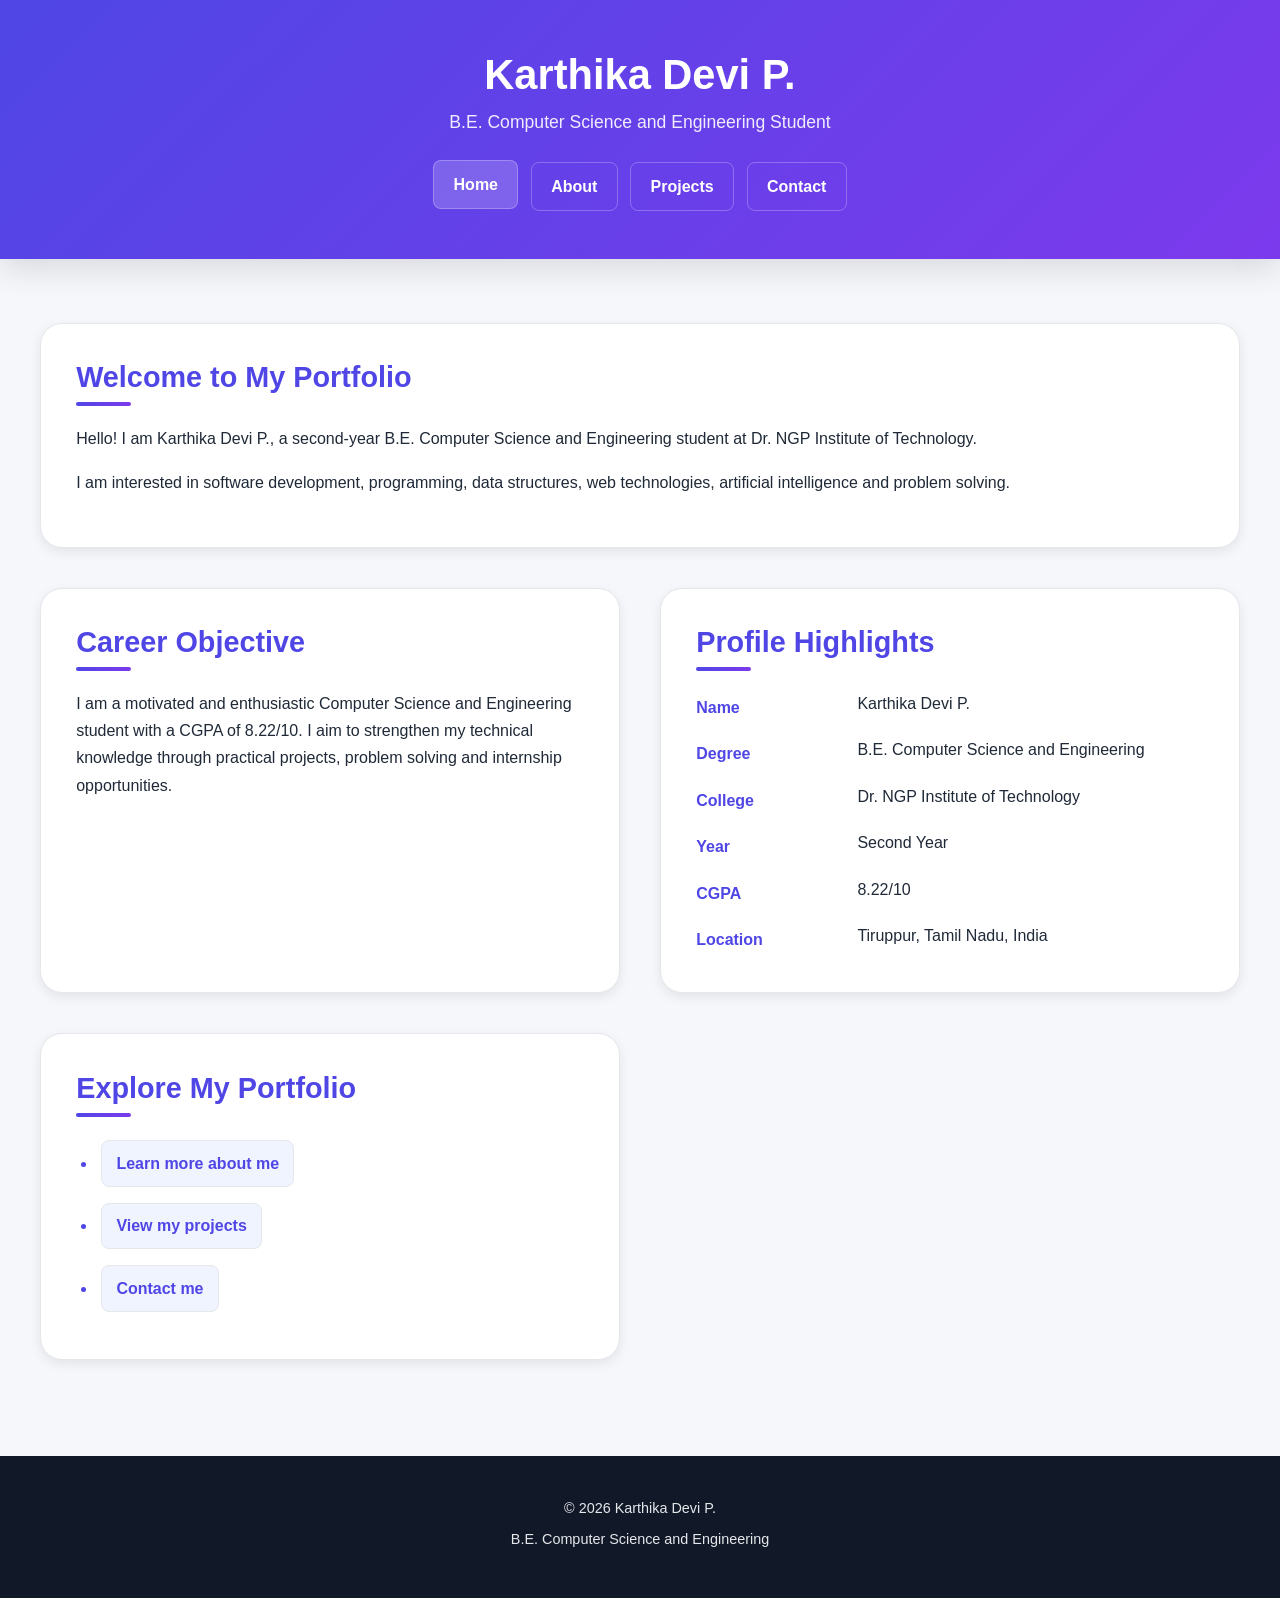
<file: index.html>
<!DOCTYPE html>
<html lang="en">

<head>
    <meta charset="UTF-8">

    <meta name="viewport"
          content="width=device-width, initial-scale=1.0">

    <meta name="description"
          content="Karthika Devi P. - Computer Science and Engineering student portfolio showcasing skills, education, projects and career interests.">

    <meta name="author"
          content="Karthika Devi P.">
    <link rel="stylesheet" href="css/style.css">

    <title>Karthika Devi P. | CSE Student Portfolio</title>
</head>

<body>

    <!-- Skip link for keyboard users -->
    <a href="#main-content">Skip to main content</a>

    <header>

        <h1>Karthika Devi P.</h1>

        <p>
            B.E. Computer Science and Engineering Student
        </p>

        <nav aria-label="Main navigation">

            <ul>
                <li>
                    <a href="index.html" aria-current="page">
                        Home
                    </a>
                </li>

                <li>
                    <a href="about.html">
                        About
                    </a>
                </li>

                <li>
                    <a href="project.html">
                        Projects
                    </a>
                </li>

                <li>
                    <a href="contact.html">
                        Contact
                    </a>
                </li>
            </ul>

        </nav>

    </header>


    <main id="main-content">

        <!-- Introduction -->
        <section aria-labelledby="welcome-heading">

            <h2 id="welcome-heading">
                Welcome to My Portfolio
            </h2>

            <p>
                Hello! I am Karthika Devi P., a second-year
                B.E. Computer Science and Engineering student
                at Dr. NGP Institute of Technology.
            </p>

            <p>
                I am interested in software development,
                programming, data structures, web technologies,
                artificial intelligence and problem solving.
            </p>

        </section>


        <!-- Career Objective -->
        <section aria-labelledby="objective-heading">

            <h2 id="objective-heading">
                Career Objective
            </h2>

            <p>
                I am a motivated and enthusiastic Computer Science
                and Engineering student with a CGPA of 8.22/10.
                I aim to strengthen my technical knowledge through
                practical projects, problem solving and internship
                opportunities.
            </p>

        </section>


        <!-- Quick Information -->
        <section aria-labelledby="profile-heading">

            <h2 id="profile-heading">
                Profile Highlights
            </h2>

            <dl>

                <dt>Name</dt>
                <dd>Karthika Devi P.</dd>

                <dt>Degree</dt>
                <dd>B.E. Computer Science and Engineering</dd>

                <dt>College</dt>
                <dd>Dr. NGP Institute of Technology</dd>

                <dt>Year</dt>
                <dd>Second Year</dd>

                <dt>CGPA</dt>
                <dd>8.22/10</dd>

                <dt>Location</dt>
                <dd>Tiruppur, Tamil Nadu, India</dd>

            </dl>

        </section>


        <!-- Navigation to other sections -->
        <section aria-labelledby="explore-heading">

            <h2 id="explore-heading">
                Explore My Portfolio
            </h2>

            <ul>

                <li>
                    <a href="about.html">
                        Learn more about me
                    </a>
                </li>

                <li>
                    <a href="project.html">
                        View my projects
                    </a>
                </li>

                <li>
                    <a href="contact.html">
                        Contact me
                    </a>
                </li>

            </ul>

        </section>

    </main>


    <footer>

        <p>
            &copy; 2026 Karthika Devi P.
        </p>

        <p>
            B.E. Computer Science and Engineering
        </p>

    </footer>

</body>

</html>
</file>
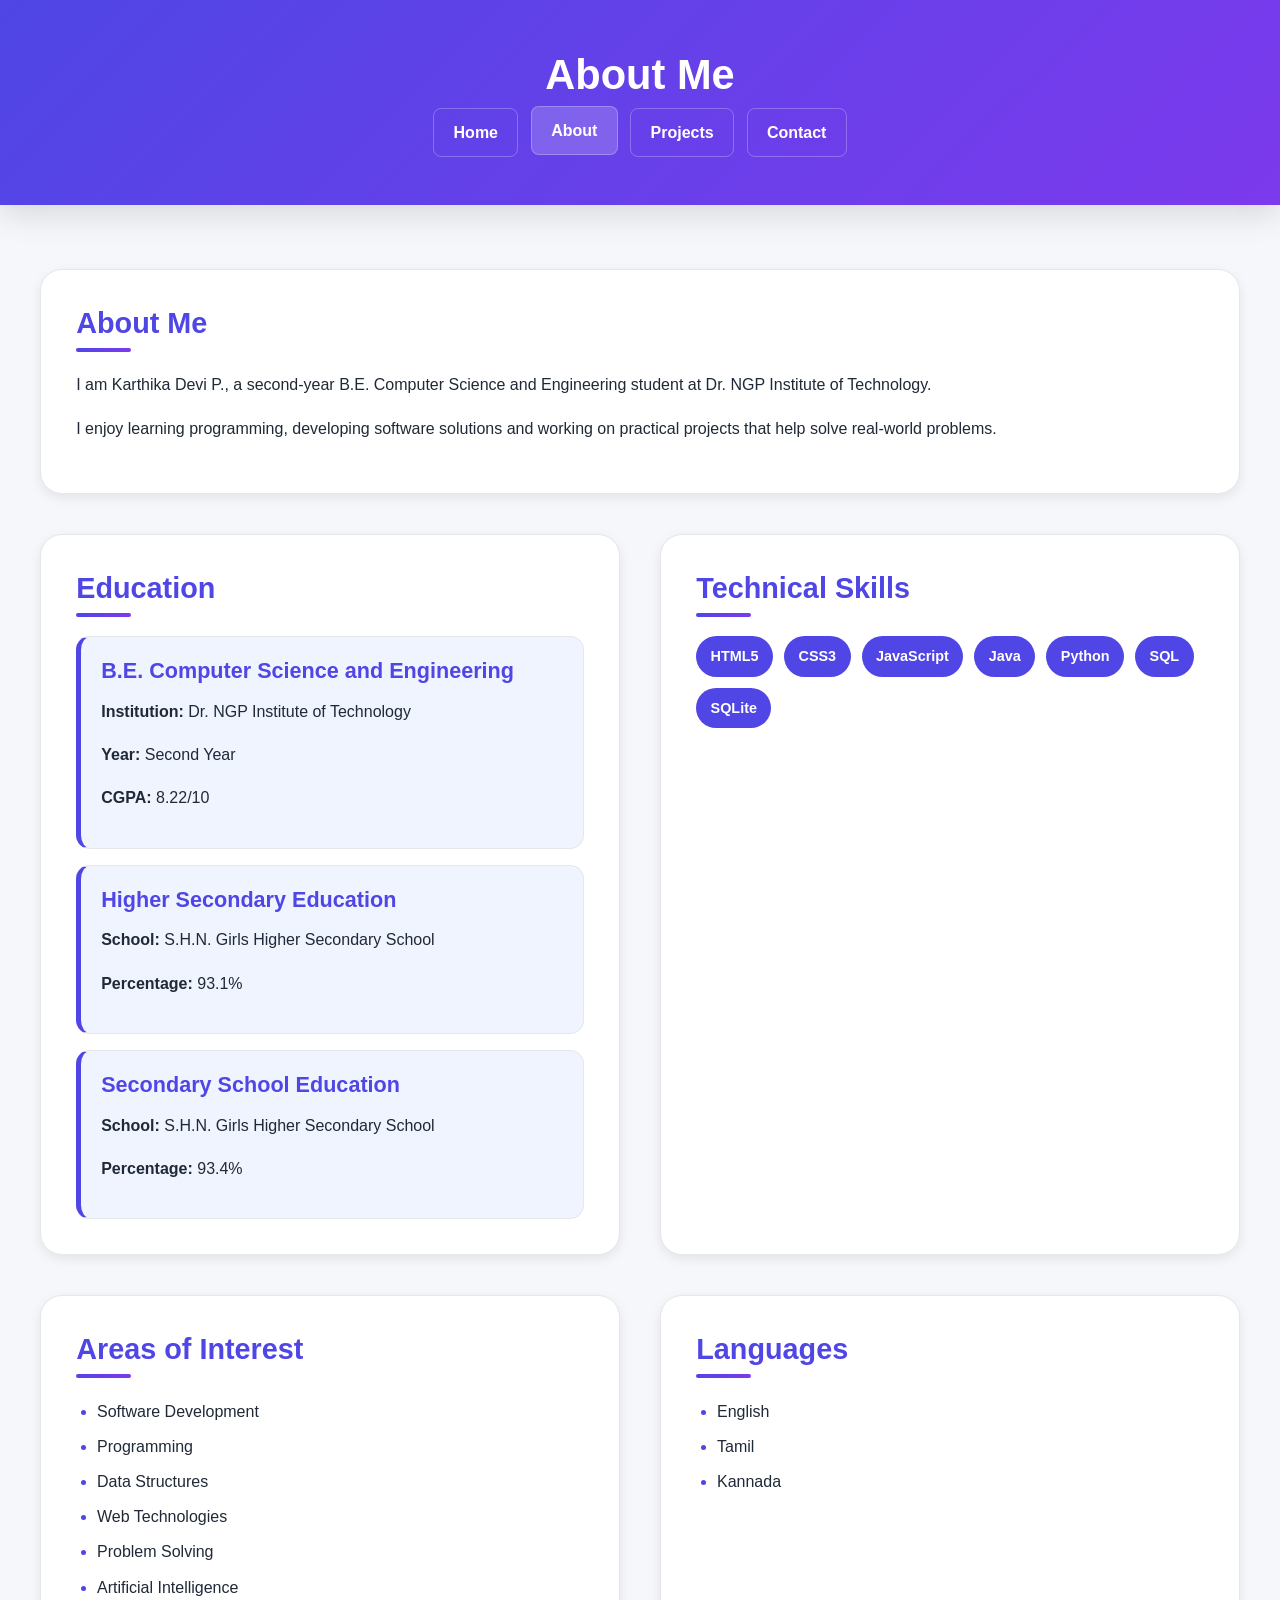
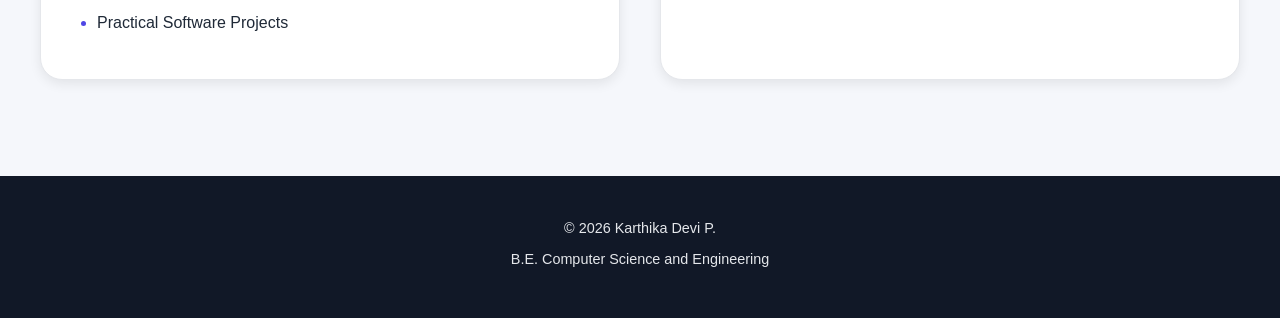
<file: about.html>
<!DOCTYPE html>
<html lang="en">

<head>
    <meta charset="UTF-8">

    <meta name="viewport"
          content="width=device-width, initial-scale=1.0">

    <meta name="description"
          content="Learn about Karthika Devi P., her education, technical skills, interests and languages.">

    <meta name="author"
          content="Karthika Devi P.">
    <link rel="stylesheet" href="css/style.css">
    <title>About | Karthika Devi P.</title>
</head>

<body>

    <a href="#main-content">
        Skip to main content
    </a>

    <header>

        <h1>About Me</h1>

        <nav aria-label="Main navigation">

            <ul>

                <li>
                    <a href="index.html">
                        Home
                    </a>
                </li>

                <li>
                    <a href="about.html"
                       aria-current="page">
                        About
                    </a>
                </li>

                <li>
                    <a href="project.html">
                        Projects
                    </a>
                </li>

                <li>
                    <a href="contact.html">
                        Contact
                    </a>
                </li>

            </ul>

        </nav>

    </header>


    <main id="main-content">

        <!-- About section -->
        <section aria-labelledby="about-heading">

            <h2 id="about-heading">
                About Me
            </h2>

            <p>
                I am Karthika Devi P., a second-year B.E.
                Computer Science and Engineering student
                at Dr. NGP Institute of Technology.
            </p>

            <p>
                I enjoy learning programming, developing
                software solutions and working on practical
                projects that help solve real-world problems.
            </p>

        </section>


        <!-- Education -->
        <section aria-labelledby="education-heading">

            <h2 id="education-heading">
                Education
            </h2>


            <article>

                <h3>
                    B.E. Computer Science and Engineering
                </h3>

                <p>
                    <strong>Institution:</strong>
                    Dr. NGP Institute of Technology
                </p>

                <p>
                    <strong>Year:</strong>
                    Second Year
                </p>

                <p>
                    <strong>CGPA:</strong>
                    8.22/10
                </p>

            </article>


            <article>

                <h3>
                    Higher Secondary Education
                </h3>

                <p>
                    <strong>School:</strong>
                    S.H.N. Girls Higher Secondary School
                </p>

                <p>
                    <strong>Percentage:</strong>
                    93.1%
                </p>

            </article>


            <article>

                <h3>
                    Secondary School Education
                </h3>

                <p>
                    <strong>School:</strong>
                    S.H.N. Girls Higher Secondary School
                </p>

                <p>
                    <strong>Percentage:</strong>
                    93.4%
                </p>

            </article>

        </section>


        <!-- Skills -->
        <section aria-labelledby="skills-heading">

            <h2 id="skills-heading">
                Technical Skills
            </h2>

            <ul>

                <li>HTML5</li>
                <li>CSS3</li>
                <li>JavaScript</li>
                <li>Java</li>
                <li>Python</li>
                <li>SQL</li>
                <li>SQLite</li>

            </ul>

        </section>


        <!-- Interests -->
        <section aria-labelledby="interests-heading">

            <h2 id="interests-heading">
                Areas of Interest
            </h2>

            <ul>

                <li>Software Development</li>
                <li>Programming</li>
                <li>Data Structures</li>
                <li>Web Technologies</li>
                <li>Problem Solving</li>
                <li>Artificial Intelligence</li>
                <li>Practical Software Projects</li>

            </ul>

        </section>


        <!-- Languages -->
        <section aria-labelledby="languages-heading">

            <h2 id="languages-heading">
                Languages
            </h2>

            <ul>

                <li>English</li>
                <li>Tamil</li>
                <li>Kannada</li>

            </ul>

        </section>

    </main>


    <footer>

        <p>
            &copy; 2026 Karthika Devi P.
        </p>

        <p>
            B.E. Computer Science and Engineering
        </p>

    </footer>

</body>

</html>
</file>
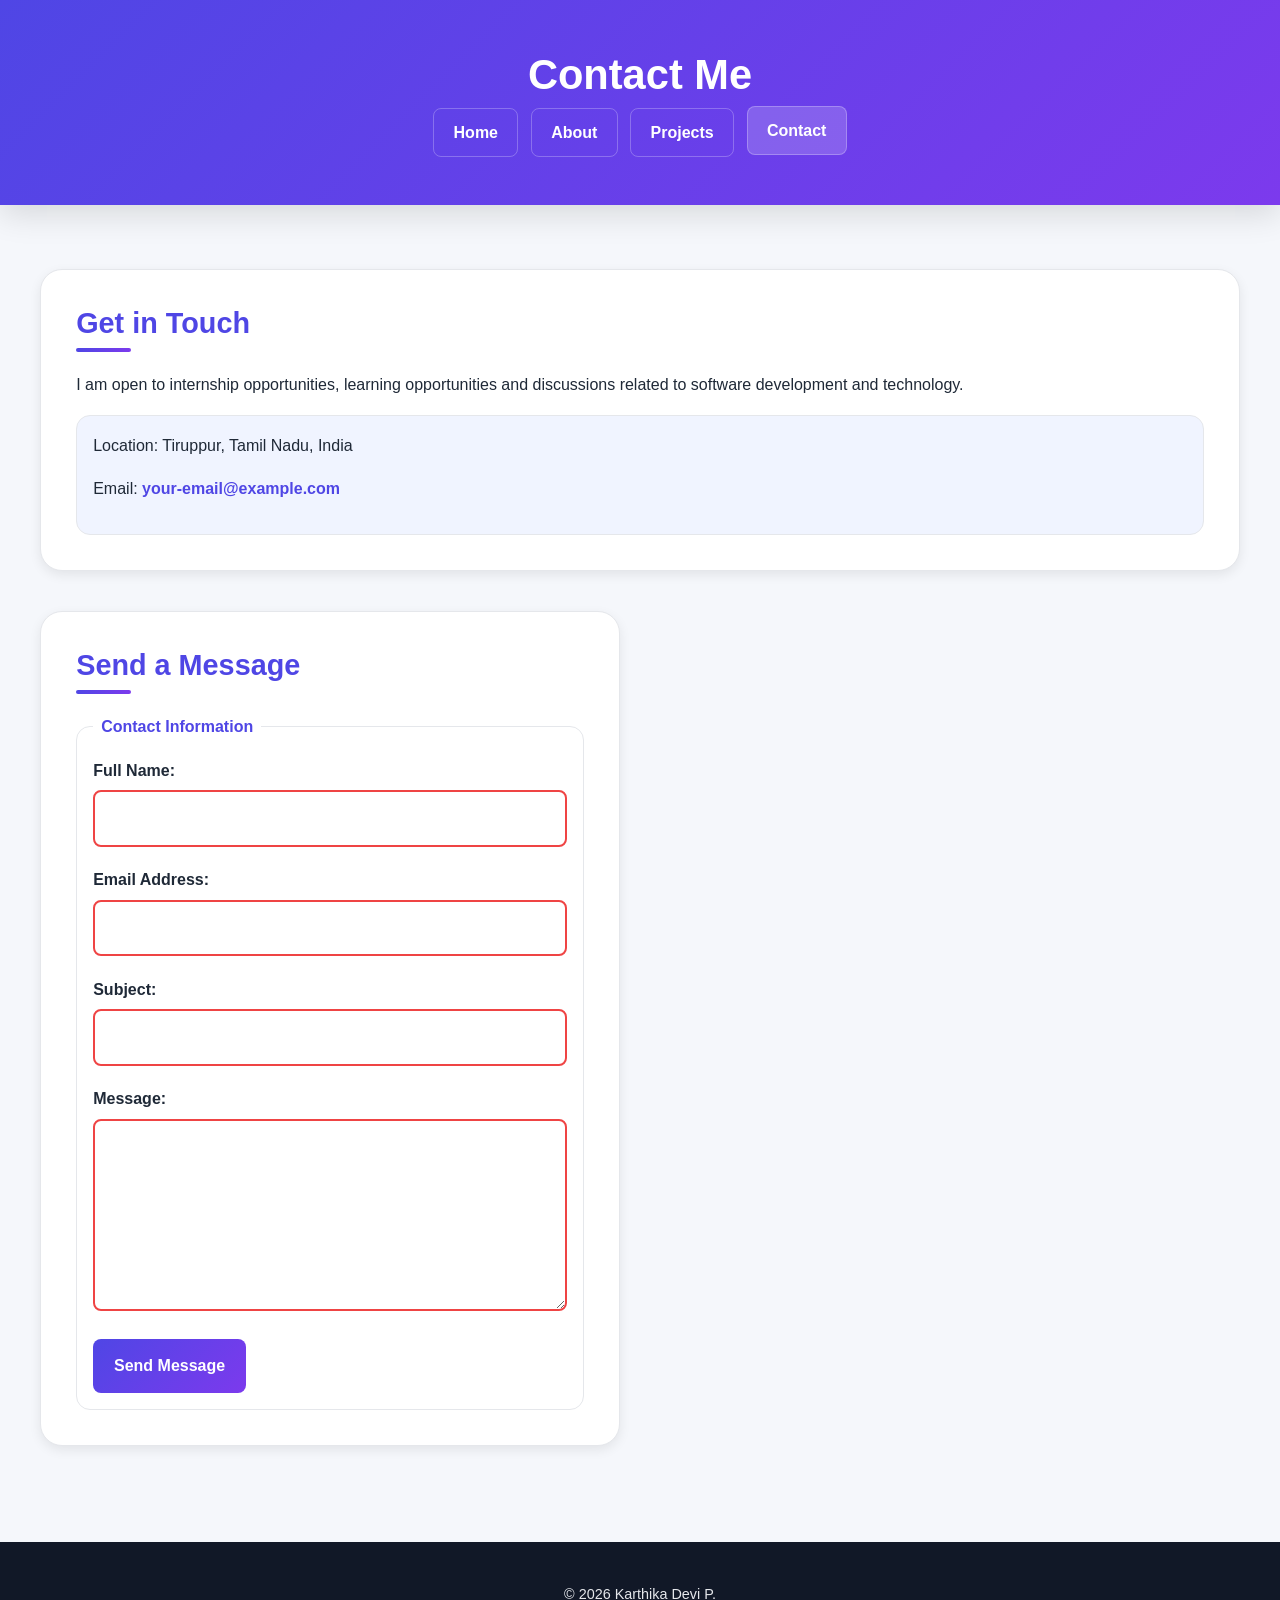
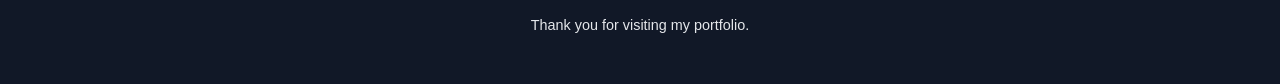
<file: contact.html>
<!DOCTYPE html>
<html lang="en">

<head>
    <meta charset="UTF-8">

    <meta name="viewport"
          content="width=device-width, initial-scale=1.0">

    <meta name="description"
          content="Contact Karthika Devi P. for internship opportunities, projects and professional communication.">

    <meta name="author"
          content="Karthika Devi P.">
    <link rel="stylesheet" href="css/style.css">

    <title>Contact | Karthika Devi P.</title>
</head>

<body>

    <a href="#main-content">
        Skip to main content
    </a>

    <header>

        <h1>Contact Me</h1>

        <nav aria-label="Main navigation">

            <ul>

                <li>
                    <a href="index.html">
                        Home
                    </a>
                </li>

                <li>
                    <a href="about.html">
                        About
                    </a>
                </li>

                <li>
                    <a href="project.html">
                        Projects
                    </a>
                </li>

                <li>
                    <a href="contact.html"
                       aria-current="page">
                        Contact
                    </a>
                </li>

            </ul>

        </nav>

    </header>


    <main id="main-content">

        <!-- Contact information -->
        <section aria-labelledby="contact-info-heading">

            <h2 id="contact-info-heading">
                Get in Touch
            </h2>

            <p>
                I am open to internship opportunities,
                learning opportunities and discussions
                related to software development and
                technology.
            </p>

            <address>

                <p>
                    Location:
                    Tiruppur, Tamil Nadu, India
                </p>

                <p>
                    Email:
                    <a href="mailto:your-email@example.com">
                        your-email@example.com
                    </a>
                </p>

            </address>

        </section>


        <!-- Contact form -->
        <section aria-labelledby="form-heading">

            <h2 id="form-heading">
                Send a Message
            </h2>

            <form action="#"
                  method="post"
                  aria-label="Contact form">

                <fieldset>

                    <legend>
                        Contact Information
                    </legend>


                    <p>

                        <label for="name">
                            Full Name:
                        </label>

                        <br>

                        <input
                            type="text"
                            id="name"
                            name="name"
                            autocomplete="name"
                            required>

                    </p>


                    <p>

                        <label for="email">
                            Email Address:
                        </label>

                        <br>

                        <input
                            type="email"
                            id="email"
                            name="email"
                            autocomplete="email"
                            required>

                    </p>


                    <p>

                        <label for="subject">
                            Subject:
                        </label>

                        <br>

                        <input
                            type="text"
                            id="subject"
                            name="subject"
                            required>

                    </p>


                    <p>

                        <label for="message">
                            Message:
                        </label>

                        <br>

                        <textarea
                            id="message"
                            name="message"
                            rows="6"
                            cols="40"
                            required></textarea>

                    </p>


                    <button type="submit">
                        Send Message
                    </button>

                </fieldset>

            </form>

        </section>

    </main>


    <footer>

        <p>
            &copy; 2026 Karthika Devi P.
        </p>

        <p>
            Thank you for visiting my portfolio.
        </p>

    </footer>

</body>

</html>
</file>
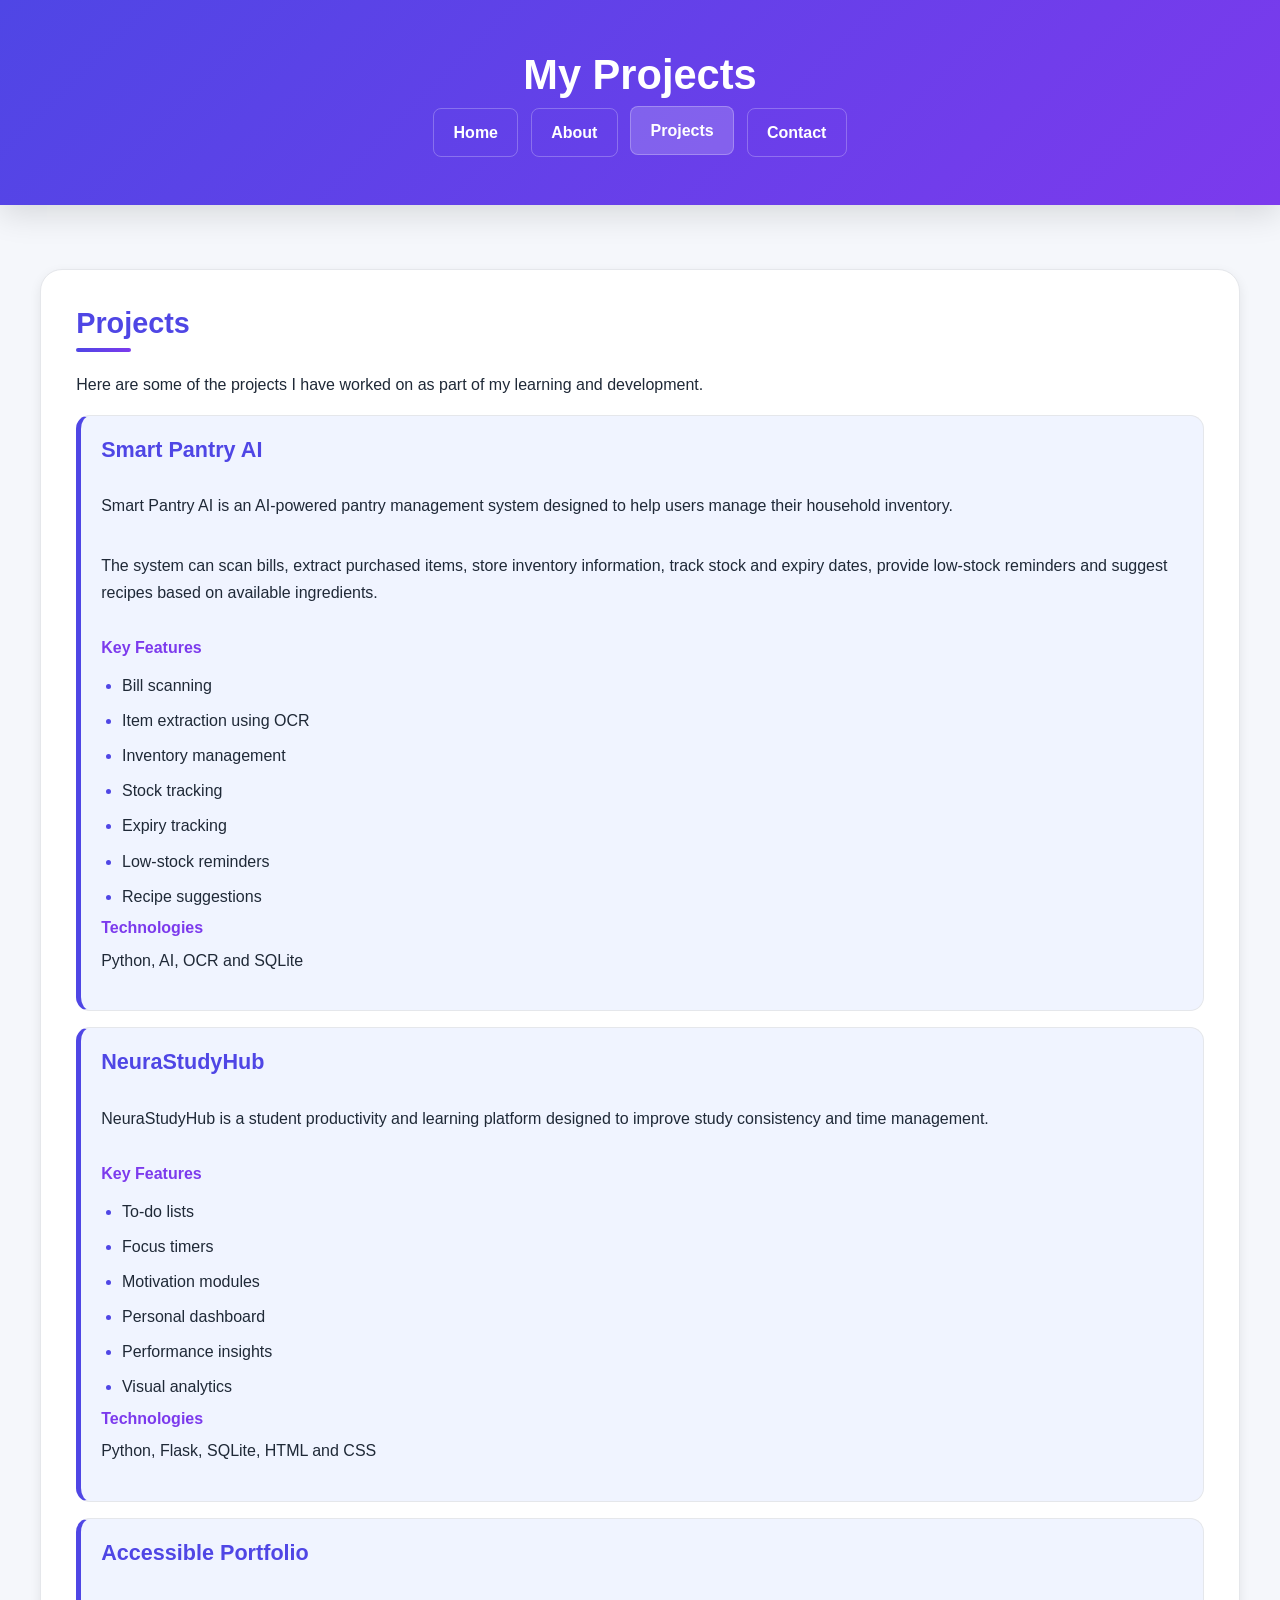
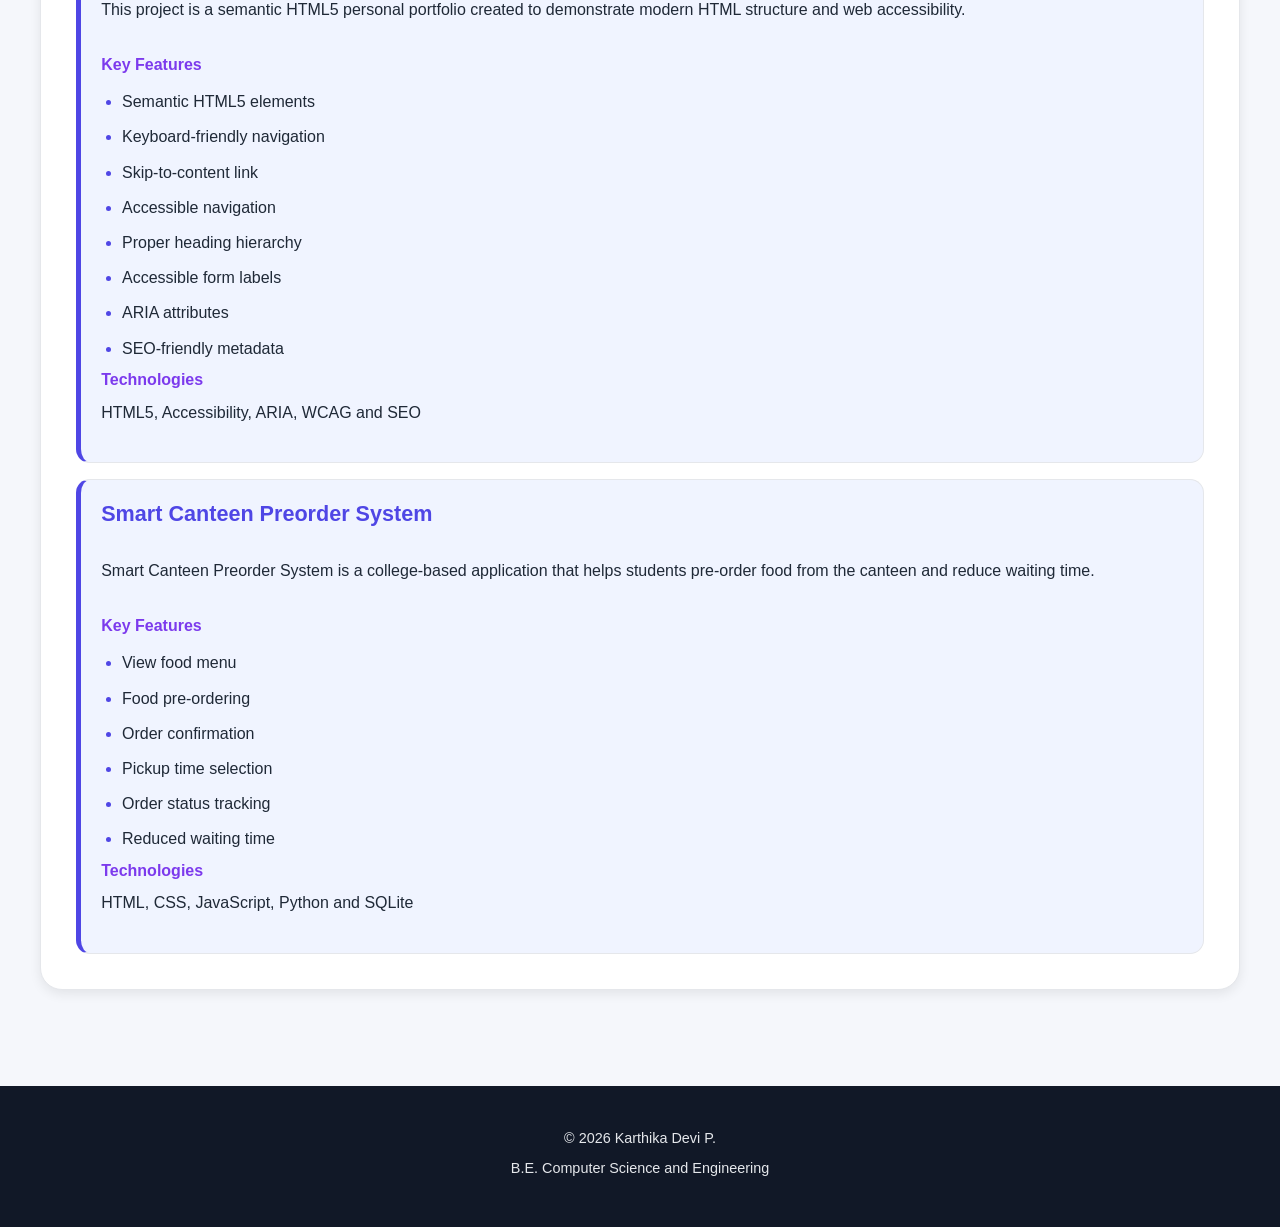
<file: project.html>
<!DOCTYPE html>
<html lang="en">

<head>
    <meta charset="UTF-8">

    <meta name="viewport"
          content="width=device-width, initial-scale=1.0">

    <meta name="description"
          content="Projects developed by Karthika Devi P., including Smart Pantry AI, NeuraStudyHub and an accessible HTML5 portfolio.">

    <meta name="author"
          content="Karthika Devi P.">
    <link rel="stylesheet" href="css/style.css">

    <title>Projects | Karthika Devi P.</title>
</head>

<body>

    <a href="#main-content">
        Skip to main content
    </a>

    <header>

        <h1>My Projects</h1>

        <nav aria-label="Main navigation">

            <ul>

                <li>
                    <a href="index.html">
                        Home
                    </a>
                </li>

                <li>
                    <a href="about.html">
                        About
                    </a>
                </li>

                <li>
                    <a href="project.html"
                       aria-current="page">
                        Projects
                    </a>
                </li>

                <li>
                    <a href="contact.html">
                        Contact
                    </a>
                </li>

            </ul>

        </nav>

    </header>


    <main id="main-content">

        <section aria-labelledby="projects-heading">

            <h2 id="projects-heading">
                Projects
            </h2>

            <p>
                Here are some of the projects I have worked on
                as part of my learning and development.
            </p>


            <!-- Project 1 -->
<article>

    <h3>Smart Pantry AI</h3>

    <p>
        Smart Pantry AI is an AI-powered pantry management
        system designed to help users manage their household
        inventory.
    </p>

    <p>
        The system can scan bills, extract purchased items,
        store inventory information, track stock and expiry
        dates, provide low-stock reminders and suggest recipes
        based on available ingredients.
    </p>

    <div class="project-details">

        <div>
            <h4>Key Features</h4>

            <ul>
                <li>Bill scanning</li>
                <li>Item extraction using OCR</li>
                <li>Inventory management</li>
                <li>Stock tracking</li>
                <li>Expiry tracking</li>
                <li>Low-stock reminders</li>
                <li>Recipe suggestions</li>
            </ul>
        </div>

        <div>
            <h4>Technologies</h4>

            <p>
                Python, AI, OCR and SQLite
            </p>
        </div>

    </div>

</article>


            <!-- Project 2 -->
<article>

    <h3>NeuraStudyHub</h3>

    <p>
        NeuraStudyHub is a student productivity and learning
        platform designed to improve study consistency and
        time management.
    </p>

    <div class="project-details">

        <div>
            <h4>Key Features</h4>

            <ul>
                <li>To-do lists</li>
                <li>Focus timers</li>
                <li>Motivation modules</li>
                <li>Personal dashboard</li>
                <li>Performance insights</li>
                <li>Visual analytics</li>
            </ul>
        </div>

        <div>
            <h4>Technologies</h4>

            <p>
                Python, Flask, SQLite, HTML and CSS
            </p>
        </div>

    </div>

</article>


            <!-- Project 3 -->
<article>

    <h3>Accessible Portfolio</h3>

    <p>
        This project is a semantic HTML5 personal portfolio
        created to demonstrate modern HTML structure and
        web accessibility.
    </p>

    <div class="project-details">

        <div>
            <h4>Key Features</h4>

            <ul>
                <li>Semantic HTML5 elements</li>
                <li>Keyboard-friendly navigation</li>
                <li>Skip-to-content link</li>
                <li>Accessible navigation</li>
                <li>Proper heading hierarchy</li>
                <li>Accessible form labels</li>
                <li>ARIA attributes</li>
                <li>SEO-friendly metadata</li>
            </ul>
        </div>

        <div>
            <h4>Technologies</h4>

            <p>
                HTML5, Accessibility, ARIA, WCAG and SEO
            </p>
        </div>

    </div>

</article>
<!-- Project 4 -->
<article>

    <h3>Smart Canteen Preorder System</h3>

    <p>
        Smart Canteen Preorder System is a college-based
        application that helps students pre-order food from
        the canteen and reduce waiting time.
    </p>

    <div class="project-details">

        <div>
            <h4>Key Features</h4>

            <ul>
                <li>View food menu</li>
                <li>Food pre-ordering</li>
                <li>Order confirmation</li>
                <li>Pickup time selection</li>
                <li>Order status tracking</li>
                <li>Reduced waiting time</li>
            </ul>
        </div>

        <div>
            <h4>Technologies</h4>

            <p>
                HTML, CSS, JavaScript, Python and SQLite
            </p>
        </div>

    </div>

</article>

            
        </section>


    </main>


    <footer>

        <p>
            &copy; 2026 Karthika Devi P.
        </p>

        <p>
            B.E. Computer Science and Engineering
        </p>

    </footer>

</body>

</html>
</file>
<file: css/style.css>
/* =========================================================
   ADVANCED CSS3 & RESPONSIVE PORTFOLIO
   Karthika Devi P.
   ========================================================= */

/* =========================================================
   1. CSS VARIABLES
   ========================================================= */

:root {
    --bg-color: #f5f7fb;
    --surface-color: #ffffff;
    --surface-hover: #f0f4ff;

    --primary-color: #4f46e5;
    --primary-dark: #3730a3;
    --secondary-color: #7c3aed;

    --text-color: #1f2937;
    --muted-text: #6b7280;

    --border-color: #e5e7eb;

    --header-gradient: linear-gradient(
        135deg,
        #4f46e5,
        #7c3aed
    );

    --shadow-small: 0 4px 12px rgba(0, 0, 0, 0.08);
    --shadow-medium: 0 10px 30px rgba(0, 0, 0, 0.12);

    --radius-small: 8px;
    --radius-medium: 14px;
    --radius-large: 22px;

    --max-width: 1200px;

    --transition: 0.3s ease;
}


/* =========================================================
   2. DARK MODE VARIABLES
   ========================================================= */

body.dark-mode {
    --bg-color: #111827;
    --surface-color: #1f2937;
    --surface-hover: #374151;

    --text-color: #f9fafb;
    --muted-text: #d1d5db;

    --border-color: #374151;

    --primary-color: #818cf8;
    --primary-dark: #a5b4fc;
    --secondary-color: #a78bfa;

    --header-gradient: linear-gradient(
        135deg,
        #312e81,
        #581c87
    );

    --shadow-small: 0 4px 12px rgba(0, 0, 0, 0.3);
    --shadow-medium: 0 10px 30px rgba(0, 0, 0, 0.4);
}


/* =========================================================
   3. GLOBAL RESET
   ========================================================= */

* {
    box-sizing: border-box;
    margin: 0;
    padding: 0;
}


html {
    scroll-behavior: smooth;
}


body {
    font-family:
        "Segoe UI",
        Tahoma,
        Geneva,
        Verdana,
        sans-serif;

    background: var(--bg-color);
    color: var(--text-color);

    line-height: 1.7;

    min-height: 100vh;

    transition:
        background-color var(--transition),
        color var(--transition);
}


/* =========================================================
   4. TYPOGRAPHY
   ========================================================= */

h1,
h2,
h3,
h4 {
    line-height: 1.3;
}


h1 {
    font-size: 2rem;
}


h2 {
    font-size: 1.6rem;
    color: var(--primary-color);

    margin-bottom: 1.2rem;
}


h3 {
    font-size: 1.25rem;

    color: var(--primary-color);

    margin-bottom: 0.8rem;
}


h4 {
    font-size: 1rem;

    color: var(--secondary-color);

    margin-top: 1.2rem;
    margin-bottom: 0.5rem;
}


p {
    margin-bottom: 1rem;
}


/* =========================================================
   5. LINKS
   ========================================================= */

a {
    color: var(--primary-color);

    font-weight: 600;

    text-decoration: none;

    transition:
        color var(--transition),
        background-color var(--transition),
        transform var(--transition);
}


a:hover {
    color: var(--secondary-color);
}


a:focus-visible,
button:focus-visible,
input:focus-visible,
textarea:focus-visible {
    outline: 3px solid var(--secondary-color);
    outline-offset: 3px;
}


/* =========================================================
   6. SKIP LINK
   ========================================================= */

body > a:first-child {
    position: absolute;

    top: -100px;
    left: 1rem;

    z-index: 1000;

    background: var(--primary-color);
    color: white;

    padding: 0.7rem 1rem;

    border-radius: var(--radius-small);

    transition: top var(--transition);
}


body > a:first-child:focus {
    top: 1rem;
}


/* =========================================================
   7. HEADER
   ========================================================= */

header {
    background: var(--header-gradient);

    color: white;

    padding: 2rem 1rem;

    text-align: center;

    box-shadow: var(--shadow-medium);
}


header h1 {
    color: white;

    margin-bottom: 0.4rem;

    font-weight: 700;
}


header p {
    color: rgba(255, 255, 255, 0.9);

    margin-bottom: 1.5rem;
}


/* =========================================================
   8. NAVIGATION - FLEXBOX
   ========================================================= */

nav ul {
    display: flex;

    flex-direction: column;

    align-items: stretch;

    justify-content: center;

    gap: 0.6rem;

    list-style: none;
}


nav li {
    display: flex;
}


nav a {
    display: block;

    width: 100%;

    padding: 0.7rem 1rem;

    color: white;

    border: 1px solid rgba(255, 255, 255, 0.25);

    border-radius: var(--radius-small);

    transition:
        background-color var(--transition),
        transform var(--transition);
}


nav a:hover,
nav a[aria-current="page"] {
    background: rgba(255, 255, 255, 0.18);

    color: white;

    transform: translateY(-2px);
}


/* =========================================================
   9. MAIN CONTAINER
   ========================================================= */

main {
    width: min(100% - 2rem, var(--max-width));

    margin: 0 auto;

    padding: 2rem 0;
}


/* =========================================================
   10. MAIN PAGE GRID
   ========================================================= */

main {
    display: grid;

    grid-template-columns: 1fr;

    gap: 1.5rem;
}


/* =========================================================
   11. SECTIONS
   ========================================================= */

main > section {
    background: var(--surface-color);

    padding: 1.5rem;

    border: 1px solid var(--border-color);

    border-radius: var(--radius-large);

    box-shadow: var(--shadow-small);

    transition:
        transform var(--transition),
        box-shadow var(--transition),
        background-color var(--transition);
}


main > section:hover {
    transform: translateY(-4px);

    box-shadow: var(--shadow-medium);
}


/* =========================================================
   12. SECTION HEADINGS
   ========================================================= */

main > section > h2 {
    position: relative;

    padding-bottom: 0.6rem;
}


main > section > h2::after {
    content: "";

    position: absolute;

    left: 0;
    bottom: 0;

    width: 55px;
    height: 4px;

    background:
        linear-gradient(
            90deg,
            var(--primary-color),
            var(--secondary-color)
        );

    border-radius: 10px;
}


/* =========================================================
   13. ARTICLES / CARDS
   ========================================================= */

article {
    background: var(--surface-hover);

    border: 1px solid var(--border-color);

    border-left: 5px solid var(--primary-color);

    border-radius: var(--radius-medium);

    padding: 1.25rem;

    margin-top: 1rem;

    transition:
        transform var(--transition),
        box-shadow var(--transition),
        background-color var(--transition);
}


article:hover {
    transform: translateY(-5px);

    box-shadow: var(--shadow-small);
}


/* =========================================================
   14. LISTS
   ========================================================= */

main ul {
    padding-left: 1.3rem;
}


main li {
    margin-bottom: 0.5rem;
}


main section ul:not(nav ul) {
    margin-top: 0.8rem;
}


main section ul:not(nav ul) li::marker {
    color: var(--primary-color);
}


/* =========================================================
   15. SKILLS SECTION
   ========================================================= */

/*
   The third main section on about.html is Technical Skills.
   Flexbox makes the skill list responsive.
*/

main > section:nth-child(3) ul {
    display: flex;

    flex-wrap: wrap;

    gap: 0.7rem;

    padding: 0;

    list-style: none;
}


main > section:nth-child(3) li {
    background: var(--primary-color);

    color: white;

    padding: 0.5rem 0.9rem;

    border-radius: 50px;

    font-size: 0.9rem;

    font-weight: 600;

    margin: 0;

    transition:
        transform var(--transition),
        background-color var(--transition);
}


main > section:nth-child(3) li:hover {
    background: var(--secondary-color);

    transform: translateY(-3px);
}


/* =========================================================
   16. PROFILE DETAILS
   ========================================================= */

dl {
    display: grid;

    grid-template-columns: 1fr;

    gap: 0.7rem;
}


dt {
    font-weight: 700;

    color: var(--primary-color);
}


dd {
    margin-bottom: 0.5rem;
}


/* =========================================================
   17. ADDRESS
   ========================================================= */

address {
    font-style: normal;

    background: var(--surface-hover);

    padding: 1rem;

    border-radius: var(--radius-medium);

    border: 1px solid var(--border-color);
}


address a {
    word-break: break-word;
}


/* =========================================================
   18. CONTACT FORM
   ========================================================= */

form {
    width: 100%;
}


fieldset {
    border: 1px solid var(--border-color);

    border-radius: var(--radius-medium);

    padding: 1rem;
}


legend {
    padding: 0 0.5rem;

    font-weight: 700;

    color: var(--primary-color);
}


form p {
    margin-bottom: 1.2rem;
}


label {
    display: inline-block;

    margin-bottom: 0.4rem;

    font-weight: 600;
}


input,
textarea {
    width: 100%;

    padding: 0.8rem 0.9rem;

    font: inherit;

    color: var(--text-color);

    background: var(--surface-color);

    border: 2px solid var(--border-color);

    border-radius: var(--radius-small);

    transition:
        border-color var(--transition),
        box-shadow var(--transition),
        background-color var(--transition);
}


input:focus,
textarea:focus {
    border-color: var(--primary-color);

    box-shadow:
        0 0 0 3px
        rgba(79, 70, 229, 0.12);

    outline: none;
}


textarea {
    min-height: 150px;

    resize: vertical;
}


/* =========================================================
   19. FORM VALIDATION
   ========================================================= */

input:valid,
textarea:valid {
    border-color: #22c55e;
}


input:invalid:not(:placeholder-shown),
textarea:invalid:not(:placeholder-shown) {
    border-color: #ef4444;
}


/* =========================================================
   20. BUTTON
   ========================================================= */

button {
    width: 100%;

    border: none;

    padding: 0.85rem 1.3rem;

    border-radius: var(--radius-small);

    background:
        linear-gradient(
            135deg,
            var(--primary-color),
            var(--secondary-color)
        );

    color: white;

    font: inherit;

    font-weight: 700;

    cursor: pointer;

    transition:
        transform var(--transition),
        box-shadow var(--transition),
        opacity var(--transition);
}


button:hover {
    transform: translateY(-3px);

    box-shadow: var(--shadow-small);
}


button:active {
    transform: translateY(0);
}


/* =========================================================
   21. PROJECT PAGE - CSS GRID
   ========================================================= */

/*
   project.html contains:
   1. Projects section
   2. Internship section

   The articles inside the Projects section become
   a responsive CSS Grid.
*/

main > section:first-child {
    container-type: inline-size;
}


main > section:first-child > article {
    display: flex;

    flex-direction: column;
}


main > section:first-child > article ul {
    flex-grow: 1;
}


/* =========================================================
   22. EXPLORE LINKS
   ========================================================= */

main section a[href$=".html"] {
    display: inline-block;

    padding: 0.55rem 0.9rem;

    margin: 0.25rem;

    background: var(--surface-hover);

    border-radius: var(--radius-small);

    border: 1px solid var(--border-color);

    transition:
        transform var(--transition),
        background-color var(--transition);
}


main section a[href$=".html"]:hover {
    background: var(--primary-color);

    color: white;

    transform: translateY(-2px);
}


/* =========================================================
   23. FOOTER
   ========================================================= */

footer {
    margin-top: 2rem;

    padding: 1.8rem 1rem;

    text-align: center;

    background: #111827;

    color: #e5e7eb;
}


footer p {
    margin-bottom: 0.4rem;

    font-size: 0.9rem;
}


/* =========================================================
   24. TABLET - 768px
   ========================================================= */

@media (min-width: 768px) {

    header {
        padding: 2.5rem 2rem;
    }


    nav ul {
        flex-direction: row;

        align-items: center;

        gap: 0.8rem;
    }


    nav li {
        display: block;
    }


    nav a {
        width: auto;

        padding: 0.6rem 1.2rem;
    }


    main {
        width: min(100% - 3rem, var(--max-width));

        padding: 3rem 0;

        grid-template-columns: repeat(2, 1fr);

        gap: 1.5rem;
    }


    /*
       Each large section gets normal space,
       while the first sections can occupy
       different grid areas.
    */

    main > section {
        padding: 1.8rem;
    }


    dl {
        grid-template-columns: 150px 1fr;

        align-items: center;
    }


    button {
        width: auto;

        min-width: 150px;
    }
}


/* =========================================================
   25. PROJECT GRID - TABLET
   ========================================================= */

@media (min-width: 768px) {

    main > section:first-child {
        grid-column: 1 / -1;
    }


    main > section:first-child > article {
        display: grid;

        grid-template-columns: 1fr 1fr;

        gap: 1rem;
    }


    main > section:first-child > article h3 {
        grid-column: 1 / -1;
    }


    main > section:first-child > article > p {
        grid-column: 1 / -1;
    }


    main > section:first-child > article h4 {
        margin-top: 0;
    }
}


/* =========================================================
   26. DESKTOP - 1024px
   ========================================================= */

@media (min-width: 1024px) {

    header {
        padding: 3rem 2rem;
    }


    header h1 {
        font-size: 2.6rem;
    }


    header p {
        font-size: 1.1rem;
    }


    main {
        width: min(100% - 4rem, var(--max-width));

        grid-template-columns: repeat(2, 1fr);

        gap: 2rem;

        padding: 4rem 0;
    }


    main > section {
        padding: 2rem;
    }


    /*
       Project cards use a 3-column layout.
    */

    main > section:first-child > article {
        grid-template-columns: repeat(3, 1fr);

        align-items: start;
    }


    main > section:first-child > article h3,
    main > section:first-child > article > p {
        grid-column: 1 / -1;
    }


    footer {
        padding: 2.5rem;
    }
}


/* =========================================================
   27. LARGE DESKTOP
   ========================================================= */

@media (min-width: 1200px) {

    main {
        gap: 2.5rem;
    }


    main > section {
        padding: 2.2rem;
    }


    h2 {
        font-size: 1.8rem;
    }


    h3 {
        font-size: 1.35rem;
    }
}


/* =========================================================
   28. REDUCED MOTION ACCESSIBILITY
   ========================================================= */

@media (prefers-reduced-motion: reduce) {

    html {
        scroll-behavior: auto;
    }


    *,
    *::before,
    *::after {
        transition-duration: 0.01ms !important;

        animation-duration: 0.01ms !important;

        animation-iteration-count: 1 !important;
    }
}


/* =========================================================
   29. PRINT STYLES
   ========================================================= */

@media print {

    header {
        background: none;

        color: black;

        box-shadow: none;
    }


    header h1 {
        color: black;
    }


    nav,
    button,
    body > a:first-child {
        display: none;
    }


    main {
        display: block;

        width: 100%;
    }


    main > section {
        box-shadow: none;

        border: 1px solid #ccc;

        margin-bottom: 1rem;
    }


    footer {
        background: none;

        color: rgb(216, 138, 252);
    }
}
</file>
